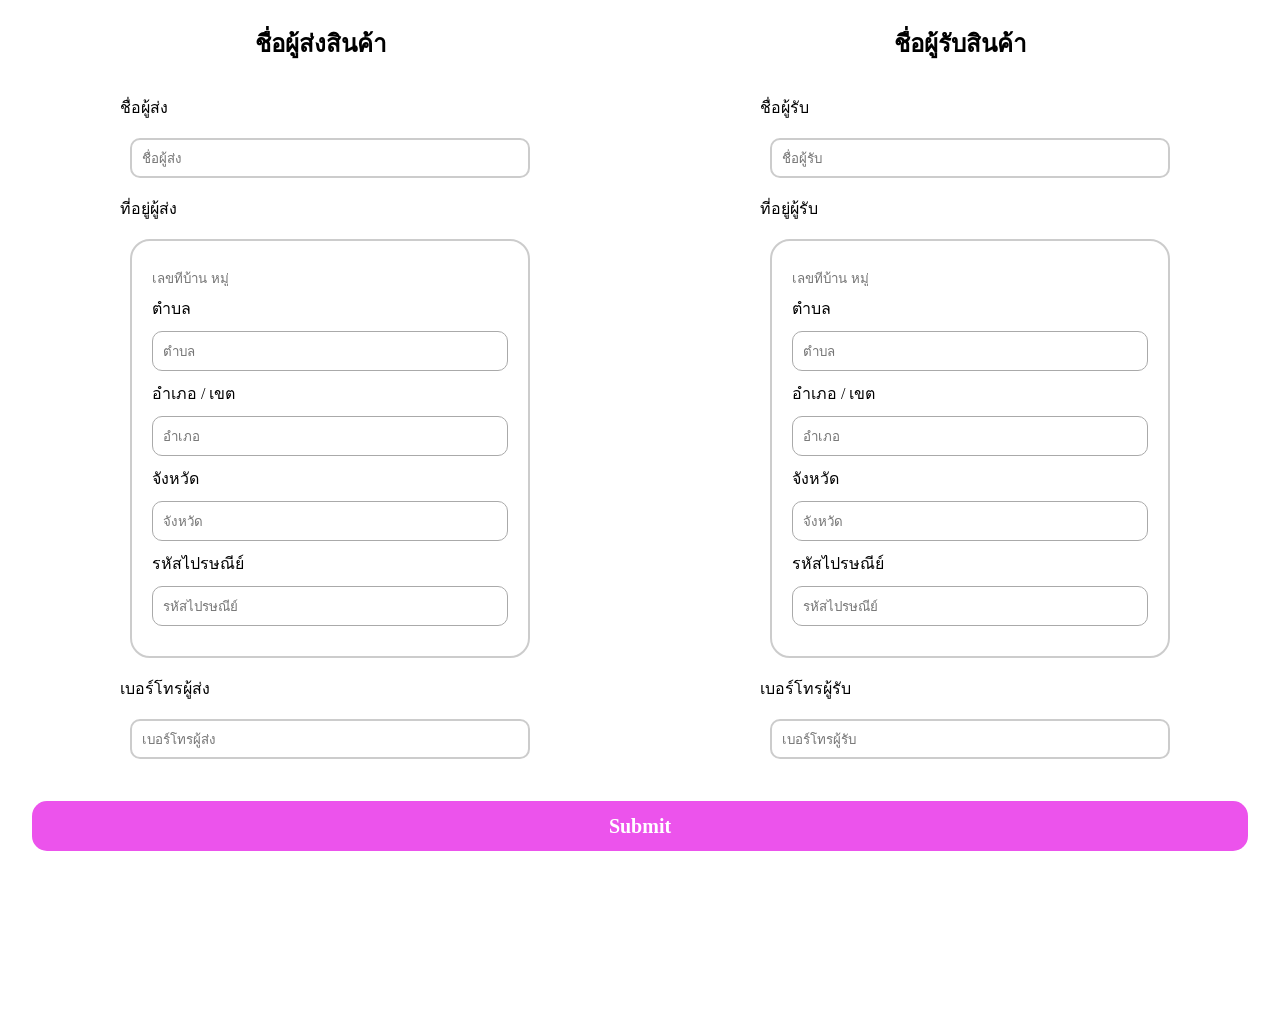
<file: index.html>
<!DOCTYPE html>
<html lang="en">
<head>
    <meta charset="UTF-8">
    <meta name="viewport" content="width=device-width, initial-scale=1.0">
    <title>โปรแกรมสร้างใบปะหน้าส่งสินค้า</title>
    <link rel="stylesheet" href="style.css">

<script type="text/javascript" src="https://code.jquery.com/jquery-3.2.1.min.js"></script>
<script type="text/javascript" src="https://earthchie.github.io/jquery.Thailand.js/jquery.Thailand.js/dependencies/JQL.min.js"></script>
<script type="text/javascript" src="https://earthchie.github.io/jquery.Thailand.js/jquery.Thailand.js/dependencies/typeahead.bundle.js"></script>
    
    <link rel="stylesheet" href="https://earthchie.github.io/jquery.Thailand.js/jquery.Thailand.js/dist/jquery.Thailand.min.css">
<script type="text/javascript" src="https://earthchie.github.io/jquery.Thailand.js/jquery.Thailand.js/dist/jquery.Thailand.min.js"></script>
            
   
</head>
<body>
    <div class="container">
        <div class="sender">
            <h2>ชื่อผู้ส่งสินค้า</h2>
            <p>ชื่อผู้ส่ง</p><input id="nsen" type="text" placeholder="ชื่อผู้ส่ง"/>
            <p>ที่อยู่ผู้ส่ง</p>
            <form class="address">
                <input type="txt" class="ntxt" placeholder="เลขที่บ้าน หมู่">
                
                    <span>ตำบล</span><input  type="text" id="district" class="txt" placeholder="ตำบล"/>
                    <span>อำเภอ / เขต</span><input id="amphoe" type="text" class="txt" placeholder="อำเภอ"/>
                    <span>จังหวัด</span><input id="province" type="text" class="txt" placeholder="จังหวัด"/>
                    <span>รหัสไปรษณีย์</span><input id="zipcode" type="text" class="txt" placeholder="รหัสไปรษณีย์"/>
            </form>    
            <p>เบอร์โทรผู้ส่ง</p><input id="senphone" class="senphone" type="text" placeholder="เบอร์โทรผู้ส่ง"/>
        
        </div>

          
        <div class="receiver">
            <h2>ชื่อผู้รับสินค้า</h2>
            <p>ชื่อผู้รับ</p><input id="recna" type="text" placeholder="ชื่อผู้รับ"/>
            <p>ที่อยู่ผู้รับ</p>

            <form class="address">
                <input type="txt" class="ntxt" placeholder="เลขที่บ้าน หมู่">
                
                    <span>ตำบล</span><input id="district2" type="text" class="txt" placeholder="ตำบล"/>
                    <span>อำเภอ / เขต</span><input id="amphoe2" type="text" class="txt" placeholder="อำเภอ"/>
                    <span>จังหวัด</span><input id="province2" type="text" class="txt" placeholder="จังหวัด"/>
                    <span>รหัสไปรษณีย์</span><input id="zipcode2" type="text" class="txt" placeholder="รหัสไปรษณีย์"/>


                
                
            </form>   
            <p>เบอร์โทรผู้รับ</p><input id="revphone" type="text" placeholder="เบอร์โทรผู้รับ"/>  
        </div>

    </div>

    <div id="show" class="submit"> Submit </div>


    <div class="container2">
          <div id="shsen" >
             <!-- ชื่อผู้ส่ง -->
            <span id="showname" class="showsen"></span>  
            <!-- ที่อยู่ผู้ส่ง -->
            <span id="showaddress" class="showsen"></span>
            <!-- เบอร์โทรผู้้ส่ง -->
            <span id="showphone" class="showsen"></span>

          </div>

         
          <div id="shrec" >
             <!-- ชื่อผู้รับ -->
            <span id="shownamerec" class="showrev"></span>  
            <!-- ที่อยู่ผู้รับ -->
            <span id="showaddrev" class="showrev"></span>
            <!-- เบอร์โทรผู้รับ -->
            <span id="showphonerev" class="showrev"></span>

          </div>


    </div>


</div>

<script src="script.js"></script>
 <script>
$.Thailand({
    $district: $('#district'), // input ของตำบล
    $amphoe: $('#amphoe'), // input ของอำเภอ
    $province: $('#province'), // input ของจังหวัด
    $zipcode: $('#zipcode'), // input ของรหัสไปรษณีย์
});

$.Thailand({
    $district: $('#district2'), // input ของตำบล
    $amphoe: $('#amphoe2'), // input ของอำเภอ
    $province: $('#province2'), // input ของจังหวัด
    $zipcode: $('#zipcode2'), // input ของรหัสไปรษณีย์
});




</script>

 



</body>
</html>
</file>
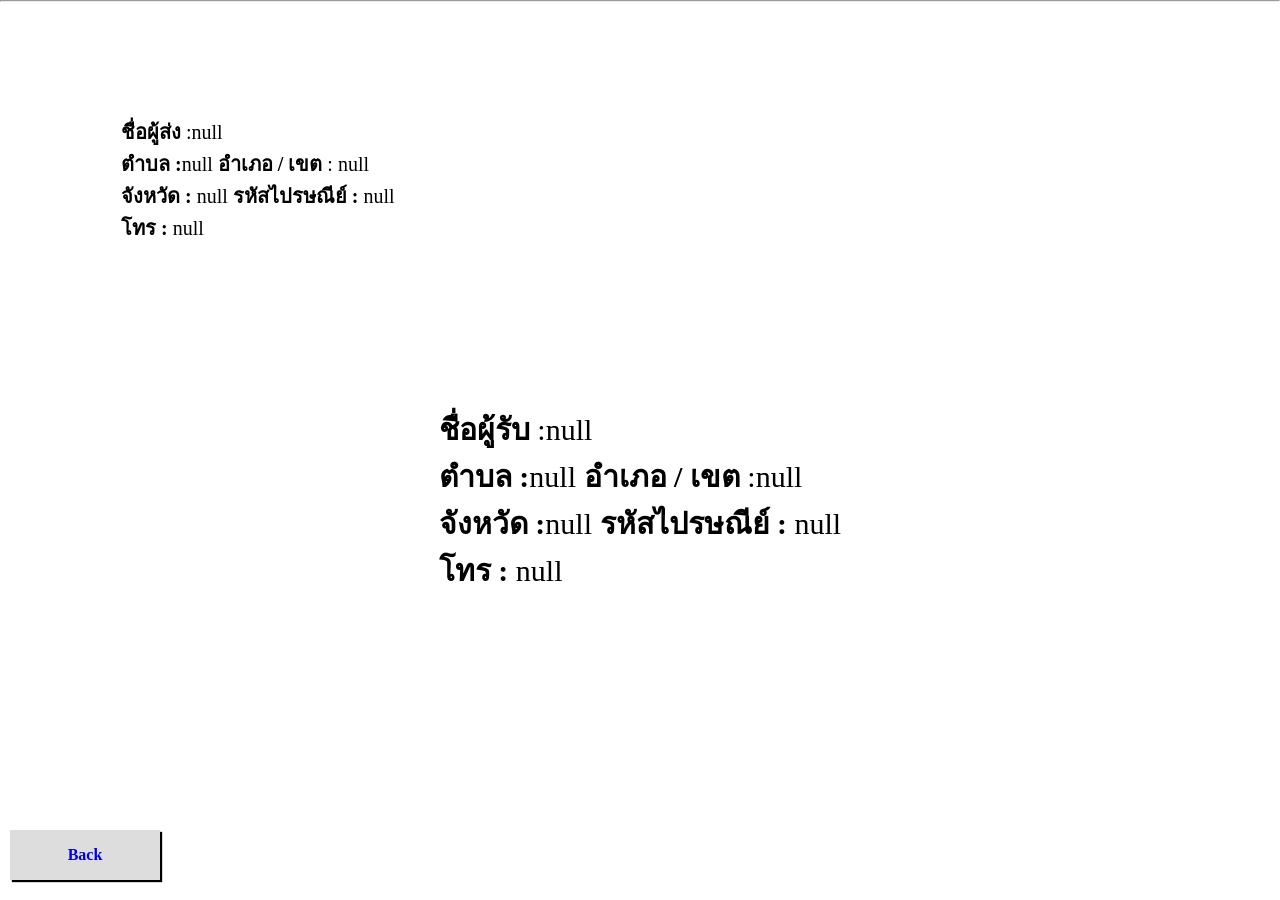
<file: prints.html>
<!DOCTYPE html>
<html lang="en">
<head>
    <meta charset="UTF-8">
    <meta name="viewport" content="width=device-width, initial-scale=1.0">
    <title>ใบปะหน้าพัสดุ</title>
    <link rel="stylesheet" href="stylep.css"/>
</head>
<body>
<div class="container">

<div class="title"> ใบปะหน้าพัสดุ </div>

<div id="hform" class="hform">
    <div id = "htitle" class="htitle"> Sender :</div>
    <div id="stxt"class="stxt"></div>
</div>

<div id="cto" class="cto">
    <div id = "fcto" class="fcto"> Recipient :</div>
    <div id="ftxt"class="ftxt"></div>

</div>
<hr>
<h1>โปรดอย่าโยนระวังสินค้าเสียหาย</h1>

</div>

<div id="back" class="back"><a href="index.html"> Back </a></div>

<!-- <script>
    stxt.innerHTML = `ชื่อผู้ส่ง : ` + localStorage.getItem('nsen') + `<br>` + `ที่อยู่ผู้ส่ง : ` + localStorage.getItem('senadd') + `<br>` + `โทร : ` + localStorage.getItem('senphone');
    ftxt.innerHTML =  `ชื่อผู้รับ : ` + localStorage.getItem('recna') + `<br>` + `ที่อยู่ผู้รับ : ` + localStorage.getItem('revaadd') + `<br>` + `โทร : ` + localStorage.getItem('revphone');

</script>> -->

<script>

    stxt.innerHTML = `<b> ชื่อผู้ส่ง </b> :` + localStorage.getItem('nsen')+`<br>` +
                     `<b>ตำบล :</b>`+localStorage.getItem('district') + `  ` +
                     `<b>อำเภอ / เขต</b> :` +' '+ localStorage.getItem('amphoe') +   `<br>` + 
                     `<b>จังหวัด :</b>` +' '+ localStorage.getItem('province') + `  `+
                     `<b>รหัสไปรษณีย์ :</b>` +` `+ localStorage.getItem('zipcode') +  `<br>` + 
                     `<b>โทร : </b>` + localStorage.getItem('senphone')

    ftxt.innerHTML = `<b> ชื่อผู้รับ </b> :` + localStorage.getItem('recna')+`<br>` +
                     `<b>ตำบล :</b>`+localStorage.getItem('district2') + `  ` +
                     `<b>อำเภอ / เขต</b> :` + localStorage.getItem('amphoe2') +   `<br>` + 
                     `<b>จังหวัด :</b>` + localStorage.getItem('province2') + `  `+
                     `<b>รหัสไปรษณีย์ :</b>`+`  ` + localStorage.getItem('zipcode2') +  `<br>` + 
                     `<b>โทร :</b>`+`  ` + localStorage.getItem('senphone')



</script>


</body>
</html>
</file>
<file: style.css>
*{
    margin: 0;
    padding: 0;
    box-sizing: border-box;
}

.container{
    display: flex;
    width: 100%;
    flex-direction: flex;
    align-items: center;
    justify-content: space-around;
    position: relative;

}
.container p{
    display: flex;
    justify-content: left;
    align-items: center;
    margin: 0.5rem 0;
}
h2{
    display: flex;
    justify-content: center;
    align-items: center;
    margin: 1.5rem;
}
form, input{
    display: flex;
    width: 100%;
    height: 40px;
    border: 1px #aaa solid;
    border-radius: 10px;
    margin: 10px;
}
span{
    display: flex;
    justify-content: start;
    align-items: start;
    width: 100%;
}
#nsen, .senphone, #recna, #revphone{
    width: 100%;
    height: 40px;
    border-radius: 10px;
    padding-left: 10px;
    border: 2px #ccc solid;
}


.ntxt {
    display: flex;
    outline:none;
    border: none;
    position: relative;
    top:0;
    height: 100%;
}
.txt{
    padding-left: 10px;
}
.address{
    width: 100%;
}

form{
    display: flex;
    justify-content: start;
    flex-direction:column;
    align-items: center;
    width: 100%;
    height: auto;
    border: 2px #ccc solid;
    border-radius: 20px;
    padding: 20px;

}

textarea{
    width: 500px;
    height: 150px;
}
.sender{
    display: flex;
    flex-direction: column;
    width: 400px;

}
.receiver{
    display: flex;
    flex-direction: column;
    width: 400px;
}
.submit{
    display: flex;
    width: 100hw;
    height: 50px;
    font-size: 20px;
    font-weight: bold;
    color: white;
    justify-content: center;
    align-items: center;
    align-items: center;   
    background-color: #ec53ec;
    padding: 0;
    border-radius: 15px;
    margin: 2rem;
    cursor: pointer;

}
.container2 {
    display: grid;
    grid-template-columns: repeat(2, 1fr);
    gap: 1rem;
    justify-content: space-around;
    align-items: center;
    font-size: 15px;
    width: 100%;
    height: 150px;
    /* background-color: #faf; */
    padding: 1rem;


}

.showsen{
    display: flex;
}

.showrev{
    display: flex;
}
</file>
<file: stylep.css>
*{
    margin: 0;
    padding: 0;
    box-sizing: border-box;
}


.hform{
    display: flex;
    justify-content: left;   
    align-items: left;
    width: 450px;
    height: 250px;
    /* background-color: #ec53ec; */
    font-size: 20px;
    padding: 1rem;
    position: absolute;
    top: 100px;
    left: 105px;
}
.title{
    display: none;
}
.htitle{
    display: none;
}
.fcto{
    display: none;
}
h1{
    display: none;
}

.cto{
    display: flex;
    justify-content: center;   
    align-items: center;
    width: 600px;
    height: 300px;
    /* background-color: #ec53ec; */
    font-size: 30px;
    font-weight: thick;
    padding: 1rem;
    position: absolute;
    top: calc(50% + 50px);
    left: 50%;
    transform: translate(-50%, -50%);
}

.back a{
        display: flex;
        justify-content: center;
        align-items: center;
        font-weight: bold;
        width: 150px;
        height: 50px;
        /* border: #000 2px solid; */
        box-shadow: 2px 2px 1px #000;
        margin: 10px;
        background-color: #ddd;
        text-decoration: none;
        position: absolute;
        bottom: 10px;
    }


@media (max-width: 1000px) {

    .back a{
        display: flex;
        justify-content: center;
        align-items: center;
        font-weight: bold;
        width: 150px;
        height: 50px;
        /* border: #000 2px solid; */
        box-shadow: 2px 2px 1px #000;
        margin: 10px;
        background-color: #ddd;
        text-decoration: none;
        position: absolute;
        bottom: 10px;
    }

    
    .container{
        display: flex;
        justify-content: center;   
        align-items: center;
        /* background-color: #ec53ec; */
        width: 600px;
        height: 800px;
        border: 2px solid #000;
        position: absolute;
        top: calc(40% + 70px);
        left: 50%;
        transform: translate(-50%, -50%);
    }
    .title{
        display: flex;
        justify-content: center;   
        align-items: center;
        width: 150px;
        height: 40px;
        font-size: 20px;
        font-weight: bolder;
        border: 1px #000 solid;
        margin: 10px;
        position: absolute;
        top: 15px;
    }

    .htitle{
        display: flex;
        justify-content: start;
        align-items: start;
        width: 100%;
        font-size: 20px;
        margin: 10px;
        font-weight: bold;
        position: absolute;
        top: 0;
        left: 10px;
        /* background-color:aqua; */
        /* -webkit-text-stroke: 1px #000; */
   
    }
    /* .stxt{
        display: flex;
        justify-content: flex-start;
        align-items: center;
        width: 100%;
        font-size: 15px;
        height: 100px;
        font-family: sans-serif;
        position: absolute;
   
        left: 75px;
        background-color: aquamarine;
        

    } */


    .hform{
        display: flex;
        flex-direction: column;
        justify-content: center;   
        align-items: start;
        width: 550px;
        height: 200px;
        font-size: 20px;
        padding: 80px;
        border: 2px solid #bbb;
        /* border-left: none;
        border-right: none; */
        border-radius: 15px;
        position: absolute;
        top:88px;
        left: auto;
    } 
    
    .cto{
        display: flex;
        flex-direction: column;
        justify-content: center;   
        align-items: center;
        width: 550px;
        height: 220px;
        font-size: 20px;
        padding: 80px;
        border: 2px solid #bbb;
        border-radius: 15px;
         /* border-left: none;
        border-right: none; */
        position: absolute;
        top:430px;
        right:0;
    }
    .fcto{
        display: flex;
        flex-direction: center;
        justify-content: center;   
        align-items: center;
        width: 100%;
        font-size: 20px;
        font-weight: bold;
        padding: 80px;
        /* border: 2px solid #000; */
        position: absolute;
        top: -60px;
        left: -200px;
    }
    /* .ftxt{
        display: flex;
        justify-content: center;
        width: 450px;
        align-items: center;
        font-family: sans-serif;
        position: absolute;
        /* top: 60px; 
        left: 80px;
    } */
    h1{
        display: flex;
        justify-content: center;
        align-items: center;
        position: absolute;
        top: 85%;
    }
    hr{
        display: flex;
        width: 100%;
        border-color: #000;
        position: absolute;
        top: 620px;
    }

    
}

@media print {
    .back a{
        display: none !important; /* ซ่อนปุ่มทั้งหมดเมื่อกดพิมพ์ */
    }


}
</file>
